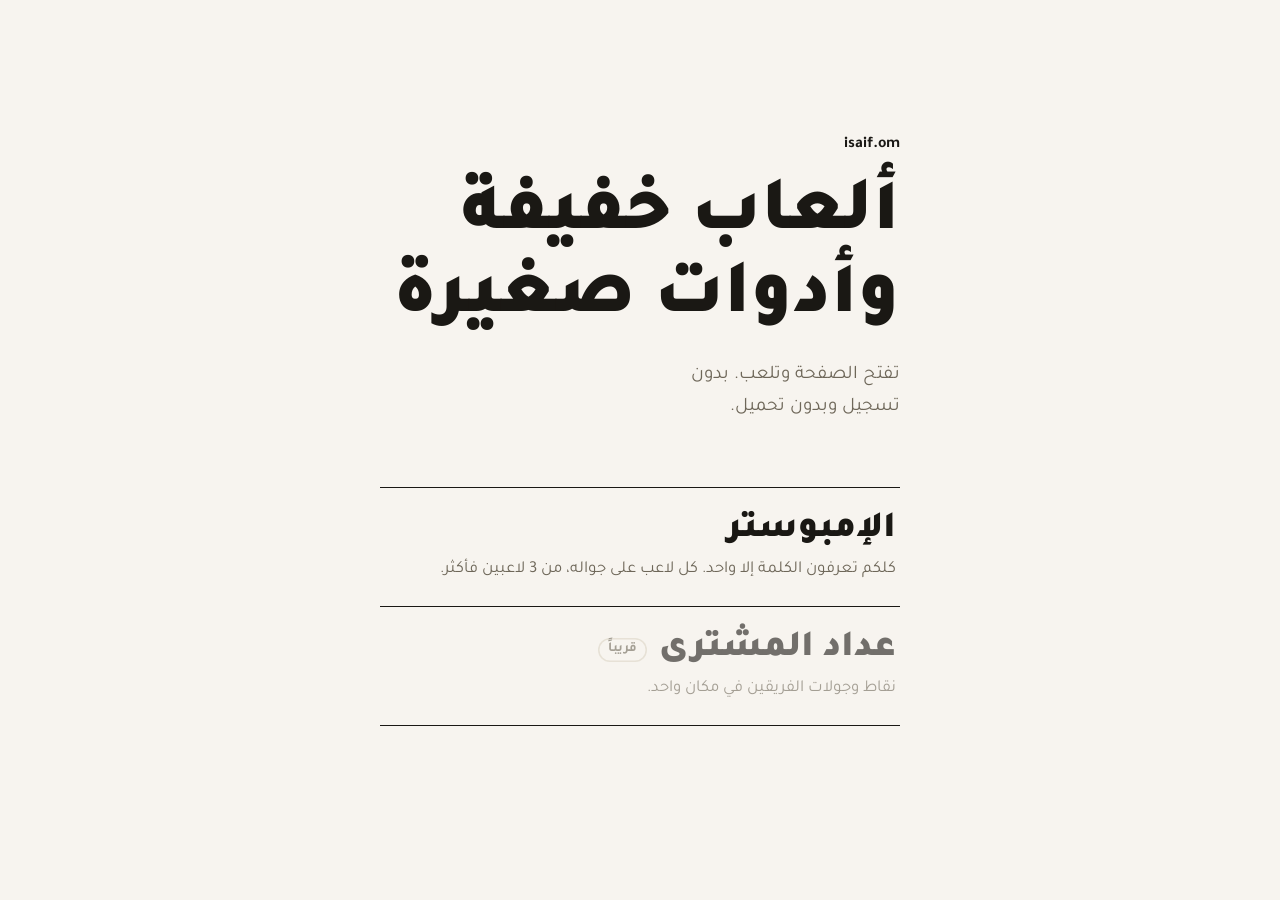
<file: index.html>
<!doctype html>
<html lang="ar" dir="rtl">
<head>
<meta charset="utf-8">
<meta name="viewport" content="width=device-width, initial-scale=1, viewport-fit=cover">
<title>isaif.om | ألعاب خفيفة وأدوات صغيرة</title>
<meta name="description" content="ألعاب وأدوات خفيفة تفتحها وتستخدمها مباشرة. بدون تسجيل وبدون تحميل.">
<meta name="theme-color" content="#F7F4EF">
<meta property="og:type" content="website">
<meta property="og:title" content="isaif.om">
<meta property="og:description" content="ألعاب خفيفة وأدوات صغيرة. تفتح وتلعب.">
<link rel="icon" href="data:image/svg+xml,%3Csvg xmlns='http://www.w3.org/2000/svg' viewBox='0 0 64 64'%3E%3Crect width='64' height='64' rx='16' fill='%231A1814'/%3E%3Ccircle cx='32' cy='32' r='12' fill='%23C9A84C'/%3E%3C/svg%3E">
<link rel="preconnect" href="https://fonts.googleapis.com">
<link rel="preconnect" href="https://fonts.gstatic.com" crossorigin>
<link href="https://fonts.googleapis.com/css2?family=Tajawal:wght@400;500;700;800;900&display=swap" rel="stylesheet">
<link rel="stylesheet" href="assets/style.css">
</head>
<body>
<main class="wrap">
  <header class="hub-head">
    <span class="brand">isaif.om</span>
    <h1 class="display">ألعاب خفيفة<br>وأدوات صغيرة</h1>
    <p class="lede">تفتح الصفحة وتلعب. بدون تسجيل وبدون تحميل.</p>
  </header>

  <ul class="index">
    <li>
      <a class="entry" href="games/imposter/">
        <span class="entry-top"><span class="entry-title">الإمبوستر</span></span>
        <span class="entry-desc">كلكم تعرفون الكلمة إلا واحد. كل لاعب على جواله، من 3 لاعبين فأكثر.</span>
      </a>
    </li>
    <li>
      <div class="entry entry--soon">
        <span class="entry-top">
          <span class="entry-title">عداد المشترى</span>
          <span class="tag tag--soft">قريباً</span>
        </span>
        <span class="entry-desc">نقاط وجولات الفريقين في مكان واحد.</span>
      </div>
    </li>
  </ul>
</main>
</body>
</html>
</file>
<file: assets/style.css>
/* isaif.om — الأساسيات المشتركة بين كل الصفحات */

:root {
  --paper: #F7F4EF;
  --ink: #1A1814;
  --muted: #6E6759;
  --line: #DDD6C6;
  --gold: #C9A84C;
  --gold-deep: #7C5F14;
  --alert: #A33A2E;
  --r-lg: 28px;
  --r-md: 16px;
  --font: "Tajawal", "Segoe UI", Tahoma, "Noto Sans Arabic", system-ui, sans-serif;
}

*, *::before, *::after { box-sizing: border-box; }
* { margin: 0; }

html { -webkit-text-size-adjust: 100%; }

body {
  background: var(--paper);
  color: var(--ink);
  font-family: var(--font);
  font-size: 18px;
  line-height: 1.65;
  min-height: 100dvh;
  -webkit-font-smoothing: antialiased;
  padding: env(safe-area-inset-top) env(safe-area-inset-right) env(safe-area-inset-bottom) env(safe-area-inset-left);
}

button, input { font: inherit; color: inherit; }
a { color: inherit; }

:focus-visible { outline: 3px solid var(--ink); outline-offset: 3px; }

.wrap {
  width: 100%;
  max-width: 560px;
  margin-inline: auto;
  padding: 24px 20px 56px;
}

/* ---------- الخط والعناوين ---------- */

.display {
  font-size: clamp(2.9rem, 13vw, 4.8rem);
  font-weight: 900;
  line-height: 1.08;
}
.display--sm { font-size: clamp(2.4rem, 10vw, 3.6rem); }

.display, .lede, .h2 { text-wrap: balance; }
.lede { font-size: 1.2rem; color: var(--muted); max-width: 32ch; }
.h2 { font-size: 1.5rem; font-weight: 800; line-height: 1.3; }
.hint { color: var(--muted); font-size: 1rem; }

.brand {
  display: inline-block;
  justify-self: start;
  font-weight: 700;
  font-size: 1rem;
  text-decoration: none;
  direction: ltr;
}

/* ---------- الأزرار ---------- */

.btn {
  appearance: none;
  border: 0;
  cursor: pointer;
  font-weight: 700;
  font-size: 1.05rem;
  min-height: 54px;
  padding: 0 24px;
  border-radius: var(--r-md);
  background: var(--ink);
  color: var(--paper);
  display: inline-flex;
  align-items: center;
  justify-content: center;
  text-decoration: none;
  transition: transform .08s ease, background-color .15s ease;
}
.btn:active:not([disabled]) { transform: scale(.98); }
.btn[disabled] { opacity: .4; cursor: not-allowed; }
.btn--gold { background: var(--gold); color: var(--ink); }
.btn--ghost { background: transparent; color: var(--ink); box-shadow: inset 0 0 0 1.5px var(--ink); }
.btn--block { width: 100%; }
.btn--text {
  background: none;
  color: var(--muted);
  min-height: 44px;
  font-weight: 500;
  text-decoration: underline;
  text-underline-offset: 4px;
}

/* ---------- حقول الإدخال ---------- */

.field { display: grid; gap: 6px; }
.field label { font-weight: 700; font-size: 1rem; }
.input {
  width: 100%;
  min-height: 56px;
  padding: 0 16px;
  font-size: 1.15rem;
  border-radius: var(--r-md);
  border: 1.5px solid var(--line);
  background: #fff;
}
.input:focus-visible { outline: 3px solid var(--ink); outline-offset: 1px; border-color: var(--ink); }
.input--code { text-align: center; letter-spacing: .3em; font-weight: 800; direction: ltr; }

/* ---------- وسوم صغيرة ---------- */

.tag {
  display: inline-block;
  font-size: .85rem;
  font-weight: 700;
  line-height: 1.6;
  padding: 1px 10px;
  border-radius: 999px;
  background: var(--ink);
  color: var(--paper);
}
.tag--gold { background: var(--gold); color: var(--ink); }
.tag--soft { background: transparent; color: var(--muted); box-shadow: inset 0 0 0 1.5px var(--line); }
.tag--alert { background: var(--alert); color: #fff; }

/* ---------- الصفحة الرئيسية ---------- */

.hub-head { display: grid; gap: 18px; padding-top: 12vh; padding-bottom: 7vh; }

.index { list-style: none; padding: 0; border-bottom: 1.5px solid var(--ink); }
.index li { border-top: 1.5px solid var(--ink); }

.entry {
  display: grid;
  gap: 4px;
  padding: 22px 4px;
  text-decoration: none;
  transition: background-color .15s ease, padding .15s ease;
}
.entry-top { display: flex; align-items: center; gap: 12px; flex-wrap: wrap; }
.entry-title { font-size: 2.3rem; font-weight: 900; line-height: 1.15; }
.entry-desc { color: var(--muted); font-size: 1.05rem; }
a.entry:active { background: var(--gold); }
a.entry:active .entry-desc { color: var(--ink); }
@media (hover: hover) {
  a.entry:hover { background: var(--gold); padding-inline: 16px; }
  a.entry:hover .entry-desc { color: var(--ink); }
}
.entry--soon { opacity: .6; }

/* ---------- احترام تفضيل تقليل الحركة ---------- */

@media (prefers-reduced-motion: reduce) {
  *, *::before, *::after { animation: none !important; transition: none !important; }
}
</file>
